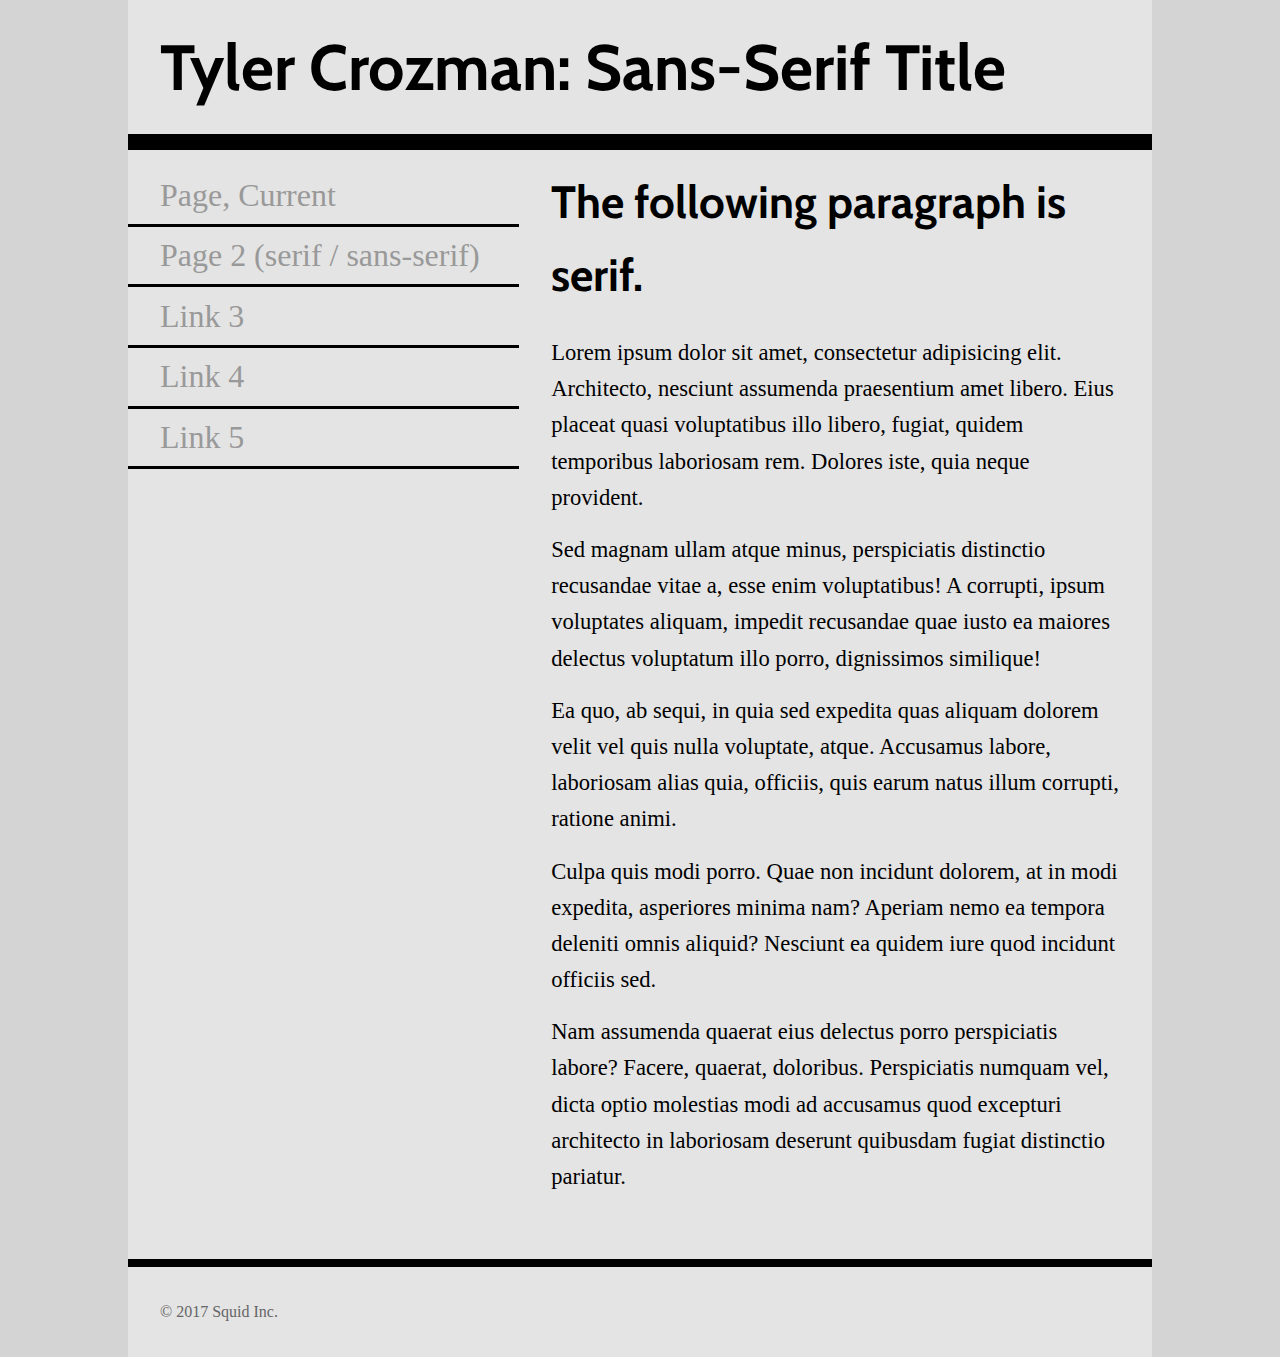
<file: fonts/index.html>
<!DOCTYPE html>
<html lang="en">
<head>
    <meta charset="UTF-8">
    <title>Font Assignment</title>
    <!-- two pages are 
    index.html with sans-serif headings and serif body text
    
    two.html with serif headings and sans-serif body text
    
    don't forget to add your google font <link> in the right place
    -->
    <meta name="viewpoint" content="width=device-width" />
    <link href="one.css" rel="stylesheet" type="text/css"/>
</head>
<body>
    <div class="wrapper">
        <header>
            <h1>Tyler Crozman: Sans-Serif Title</h1>
        </header>
        <nav>
            <ul>
                <li><a href="#">Page, Current</a></li>
                <li><a href="two.html"> Page 2 (serif / sans-serif)</a></li>
                <li><a href="#">Link 3</a></li>
                <li><a href="#">Link 4</a></li>
                <li><a href="#">Link 5</a></li>
            </ul>
        </nav>
        <main>
            <h2>The following paragraph is serif.</h2>
            <p>Lorem ipsum dolor sit amet, consectetur adipisicing elit. Architecto, nesciunt assumenda praesentium amet libero. Eius placeat quasi voluptatibus illo libero, fugiat, quidem temporibus laboriosam rem. Dolores iste, quia neque provident.</p>
            <p>Sed magnam ullam atque minus, perspiciatis distinctio recusandae vitae a, esse enim voluptatibus! A corrupti, ipsum voluptates aliquam, impedit recusandae quae iusto ea maiores delectus voluptatum illo porro, dignissimos similique!</p>
            <p>Ea quo, ab sequi, in quia sed expedita quas aliquam dolorem velit vel quis nulla voluptate, atque. Accusamus labore, laboriosam alias quia, officiis, quis earum natus illum corrupti, ratione animi.</p>
            <p>Culpa quis modi porro. Quae non incidunt dolorem, at in modi expedita, asperiores minima nam? Aperiam nemo ea tempora deleniti omnis aliquid? Nesciunt ea quidem iure quod incidunt officiis sed.</p>
            <p>Nam assumenda quaerat eius delectus porro perspiciatis labore? Facere, quaerat, doloribus. Perspiciatis numquam vel, dicta optio molestias modi ad accusamus quod excepturi architecto in laboriosam deserunt quibusdam fugiat distinctio pariatur.</p>
        </main>
        <footer>
            <p>&copy; 2017 Squid Inc.</p>
        </footer>
    </div>
</body>
</html>
</file>
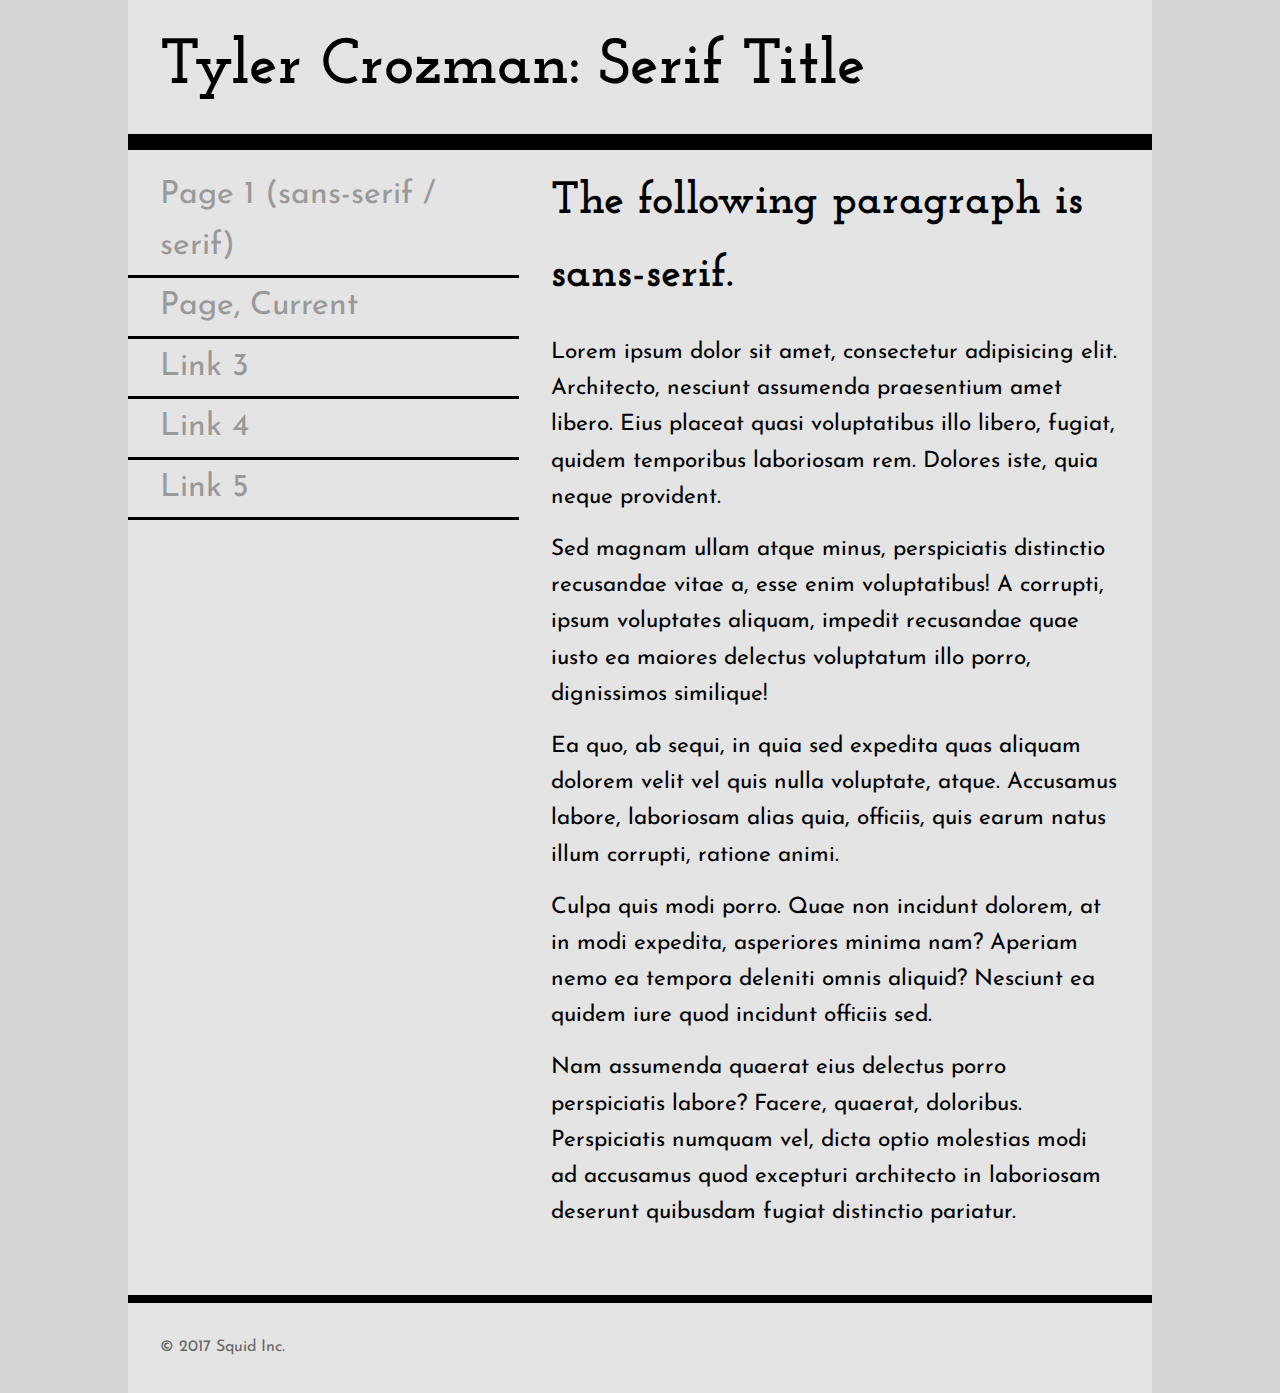
<file: fonts/two.html>
<!DOCTYPE html>
<html lang="en">
<head>
    <meta charset="UTF-8">
    <title>Font Assignment</title>
    <!-- two pages are 
    index.html with sans-serif headings and serif body text
    
    two.html with serif headings and sans-serif body text
    
    don't forget to add your google font <link> in the right place
    -->
    <meta name="viewpoint" content="width=device-width" />
    <link href="two.css" rel="stylesheet" type="text/css"/>
</head>
<body>
    <div class="wrapper">
        <header>
            <h1>Tyler Crozman: Serif Title</h1>
        </header>
        <nav>
            <ul>
                <li><a href="index.html">Page 1 (sans-serif / serif)</a></li>
                <li><a href="#">Page, Current</a></li>
                <li><a href="#">Link 3</a></li>
                <li><a href="#">Link 4</a></li>
                <li><a href="#">Link 5</a></li>
            </ul>
        </nav>
        <main>
            <h2>The following paragraph is sans-serif.</h2>
            <p>Lorem ipsum dolor sit amet, consectetur adipisicing elit. Architecto, nesciunt assumenda praesentium amet libero. Eius placeat quasi voluptatibus illo libero, fugiat, quidem temporibus laboriosam rem. Dolores iste, quia neque provident.</p>
            <p>Sed magnam ullam atque minus, perspiciatis distinctio recusandae vitae a, esse enim voluptatibus! A corrupti, ipsum voluptates aliquam, impedit recusandae quae iusto ea maiores delectus voluptatum illo porro, dignissimos similique!</p>
            <p>Ea quo, ab sequi, in quia sed expedita quas aliquam dolorem velit vel quis nulla voluptate, atque. Accusamus labore, laboriosam alias quia, officiis, quis earum natus illum corrupti, ratione animi.</p>
            <p>Culpa quis modi porro. Quae non incidunt dolorem, at in modi expedita, asperiores minima nam? Aperiam nemo ea tempora deleniti omnis aliquid? Nesciunt ea quidem iure quod incidunt officiis sed.</p>
            <p>Nam assumenda quaerat eius delectus porro perspiciatis labore? Facere, quaerat, doloribus. Perspiciatis numquam vel, dicta optio molestias modi ad accusamus quod excepturi architecto in laboriosam deserunt quibusdam fugiat distinctio pariatur.</p>
        </main>
        <footer>
            <p>&copy; 2017 Squid Inc.</p>
        </footer>
    </div>
</body>
</html>
</file>
<file: fonts/one.css>
/* Sans-serif titles: Cabin*/
@import "https://fonts.googleapis.com/css?family=Cabin|Old+Standard+TT";
/*    Serif text: Old Standard TT*/
/*    Style pairing retrieved from: "http://fontpair.co//"*/
*{
    padding: 0;
    margin: 0;
    box-sizing: border-box;
}
html{
    font-size: 16px;
    line-height: 1.6;
    font-family: "Old Standard TT", "Times New Roman", Times, serif;
}
html,body{
    background-color: #d4d4d4;
}
h1{
    font-family: Cabin, Arial, Helvetica, sans-serif;
    font-size: 3.998rem;
    padding:1rem 2rem;
}
h2{
    font-family: Cabin, Arial, Helvetica, sans-serif;
    font-size: 2.827rem;
    padding:1rem 2rem;
}
nav ul{
    padding:1rem 0;
}
nav li{
    font-size: 1.999rem;
    list-style-type: none;
}
nav li>a{
    display: block;
    text-decoration: none;
    border-bottom: 0.2rem solid black;
    padding: 0.2rem 2rem;
    color: #999;
}
nav li>a:hover,
nav li>a:active{
    color: #222;
}
p{
    font-size: 1.414rem;
    padding:0.5rem 2rem;
}
main p:last-child{
    padding-bottom: 4rem;
}
.wrapper{
    width: 80%;
    max-width: 1200px;
    margin: 0 auto;
    background-color: #e4e4e4;
}
header{
    width:100%;
    border-bottom: 1rem solid black;
}
nav{
    float:left;
    width: 38.2%;
}
main{
    float:right;
    width: 61.8%;
}
footer{
    clear:both;
    width: 100%;
    border-top: 0.5rem solid black;
}
footer p{
    font-size: 1rem;
    padding: 2rem;
    color: #666;
}
</file>
<file: fonts/two.css>
/*  Serif titles: Josefin Slab*/
@import "https://fonts.googleapis.com/css?family=Josefin+Sans|Josefin+Slab";
/*    Sans-serif text: Josefin Sans*/
/*    Style pairing retrieved from: "http://fontpair.co/#two"*/
/**************** Chosen Fonts changed to get a more clearly serif and sans-serif font pairing*/
*{
    padding: 0;
    margin: 0;
    box-sizing: border-box;
}
html{
    font-size: 16px;
    line-height: 1.6;
    font-family: "Josefin Sans", Arial, Helvetica, sans-serif;
}
html,body{
    background-color: #d4d4d4;
}
h1{
    font-family: "Josefin Slab", "Times New Roman", Times, serif;
    font-size: 3.998rem;
    padding:1rem 2rem;
}
h2{
    font-family: "Josefin Slab", "Times New Roman", Times, serif;
    font-size: 2.827rem;
    padding:1rem 2rem;
}
nav ul{
    padding:1rem 0;
}
nav li{
    font-size: 1.999rem;
    list-style-type: none;
}
nav li>a{
    display: block;
    text-decoration: none;
    border-bottom: 0.2rem solid black;
    padding: 0.2rem 2rem;
    color: #999;
}
nav li>a:hover,
nav li>a:active{
    color: #222;
}
p{
    font-size: 1.414rem;
    padding:0.5rem 2rem;
}
main p:last-child{
    padding-bottom: 4rem;
}
.wrapper{
    width: 80%;
    max-width: 1200px;
    margin: 0 auto;
    background-color: #e4e4e4;
}
header{
    width:100%;
    border-bottom: 1rem solid black;
}
nav{
    float:left;
    width: 38.2%;
}
main{
    float:right;
    width: 61.8%;
}
footer{
    clear:both;
    width: 100%;
    border-top: 0.5rem solid black;
}
footer p{
    font-size: 1rem;
    padding: 2rem;
    color: #666;
}
</file>
